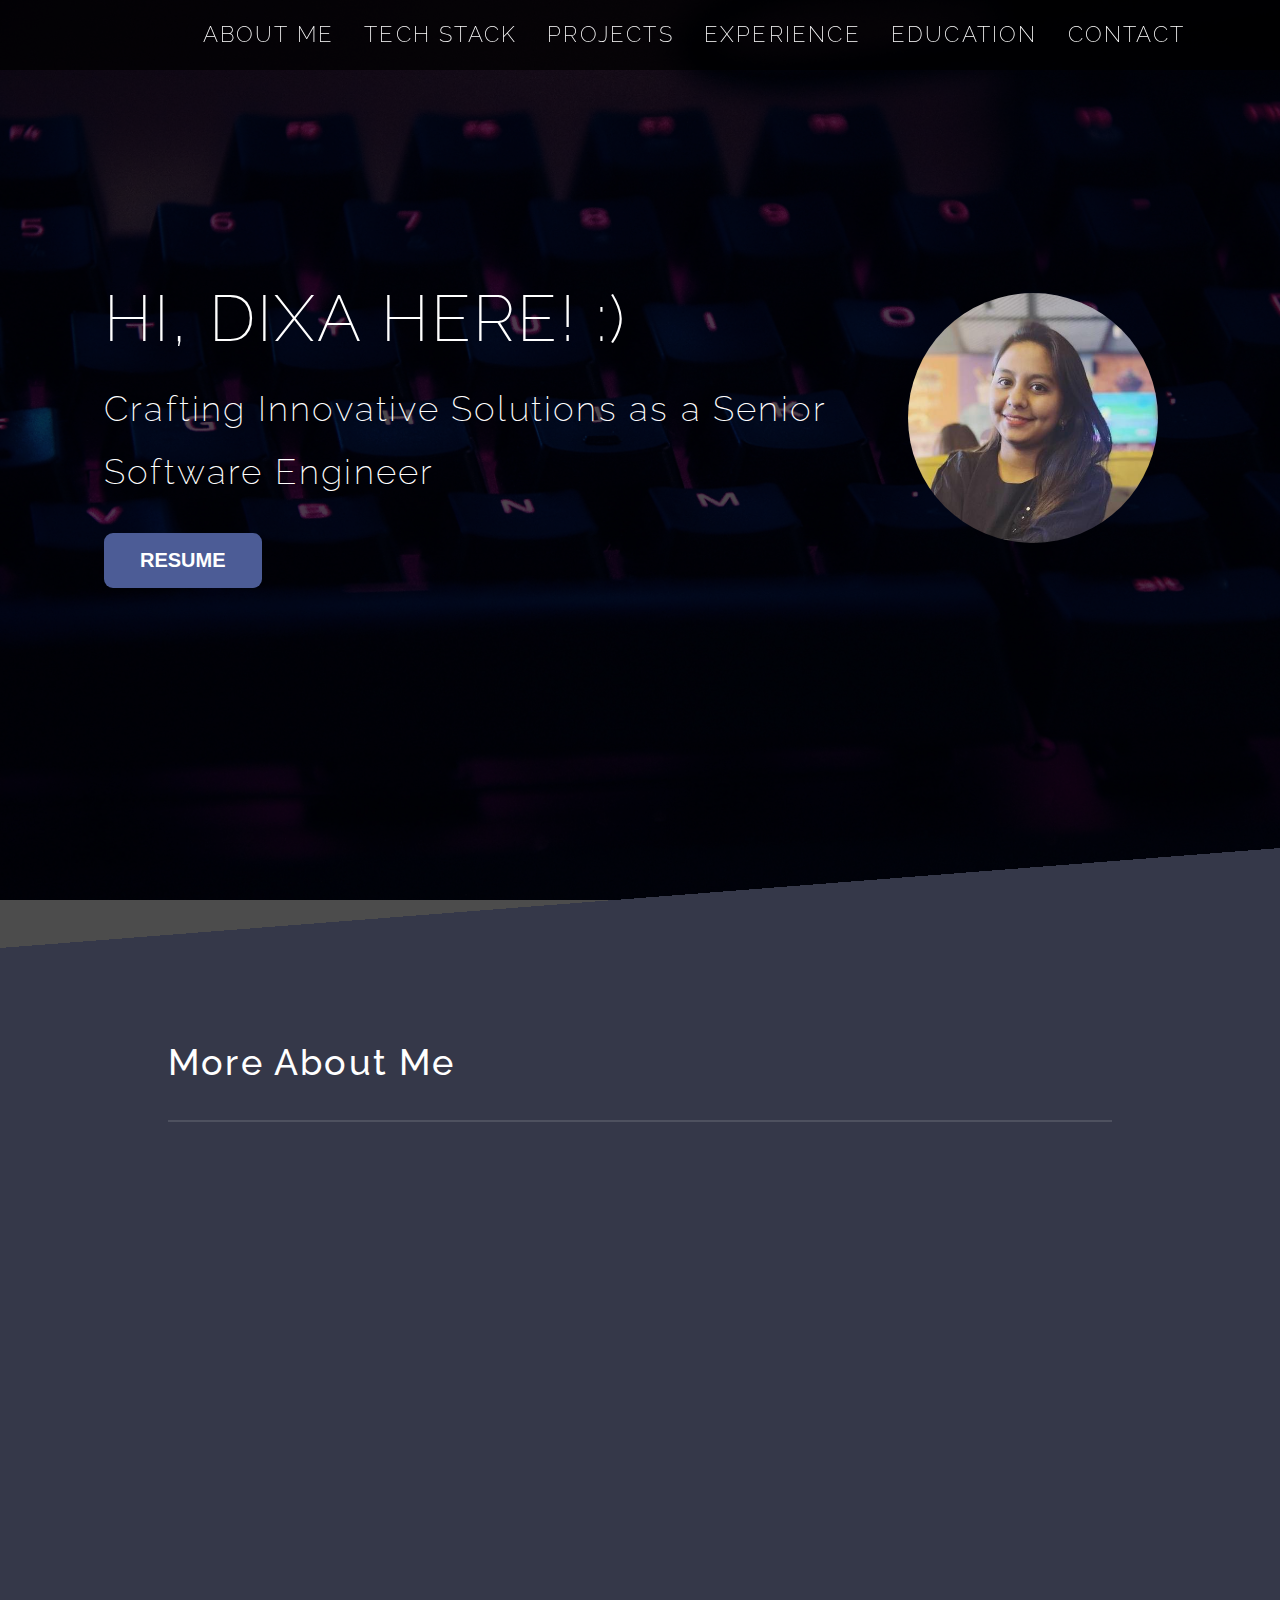
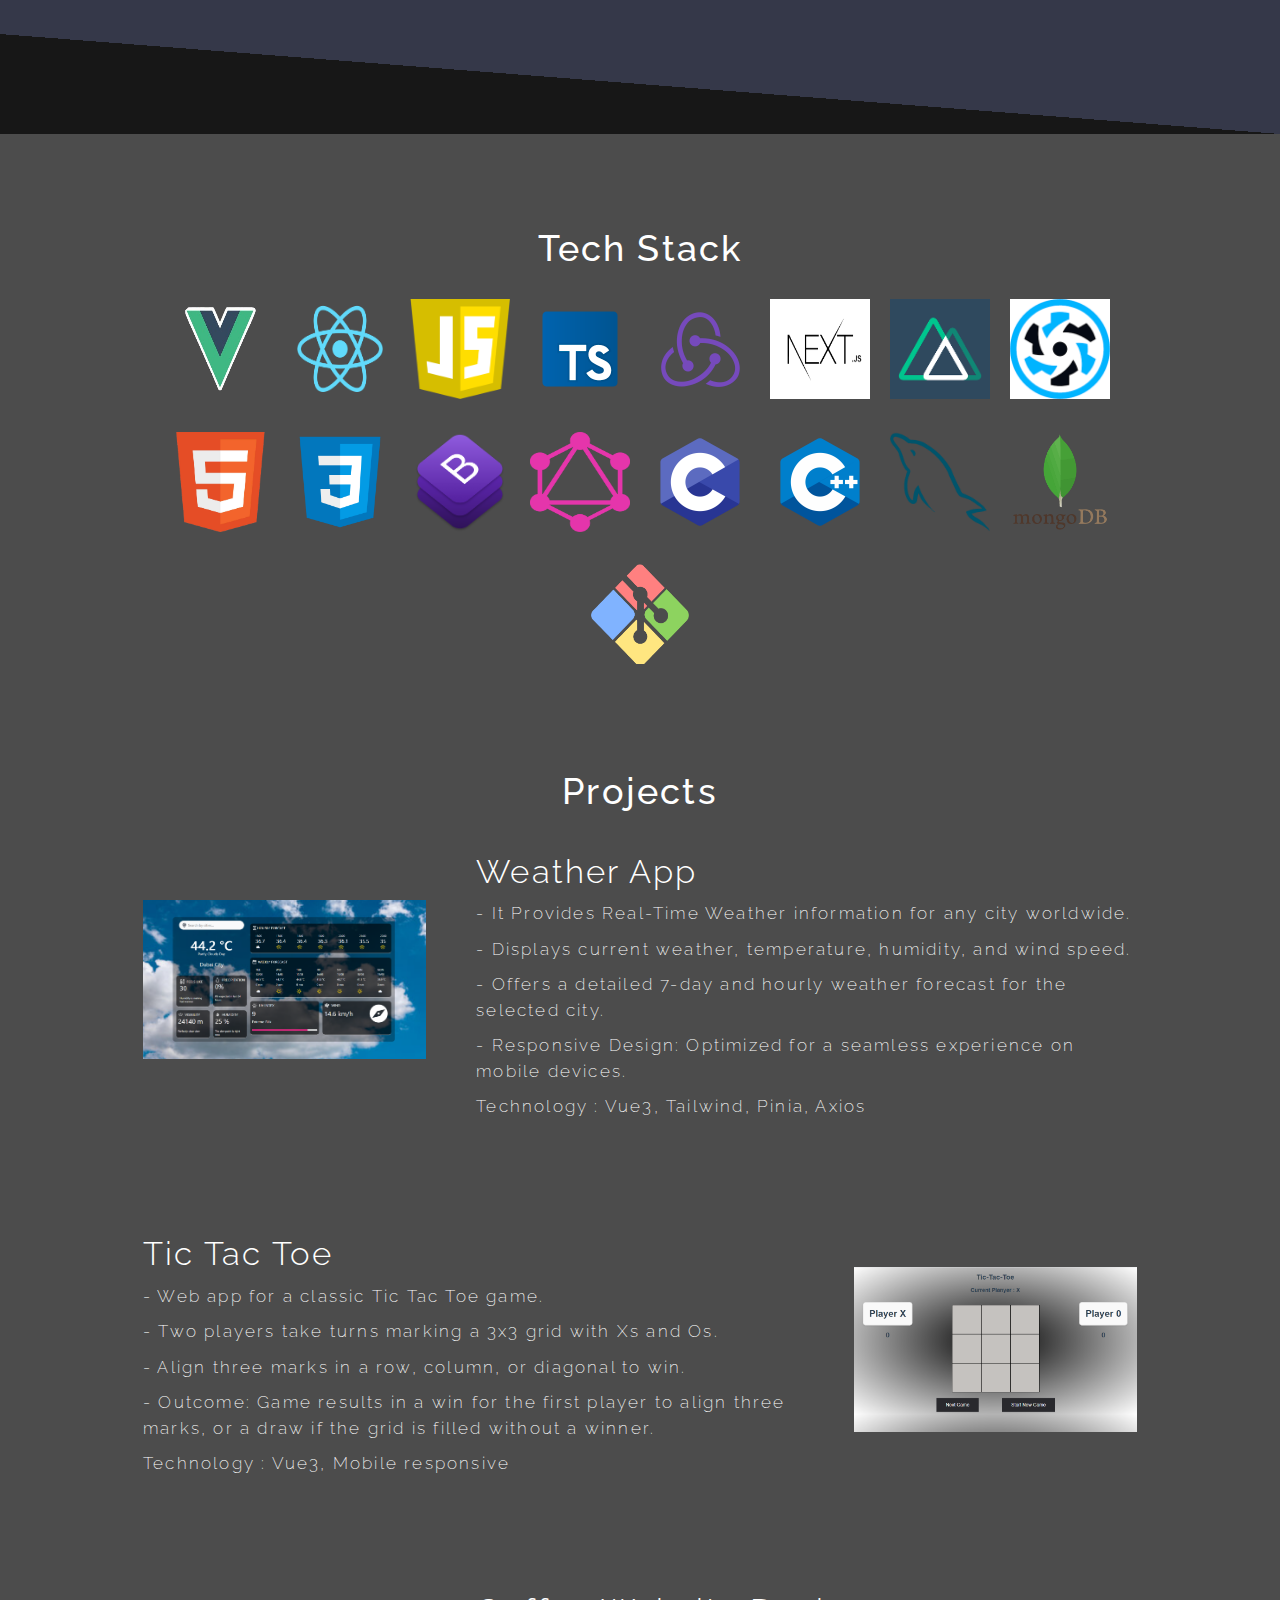
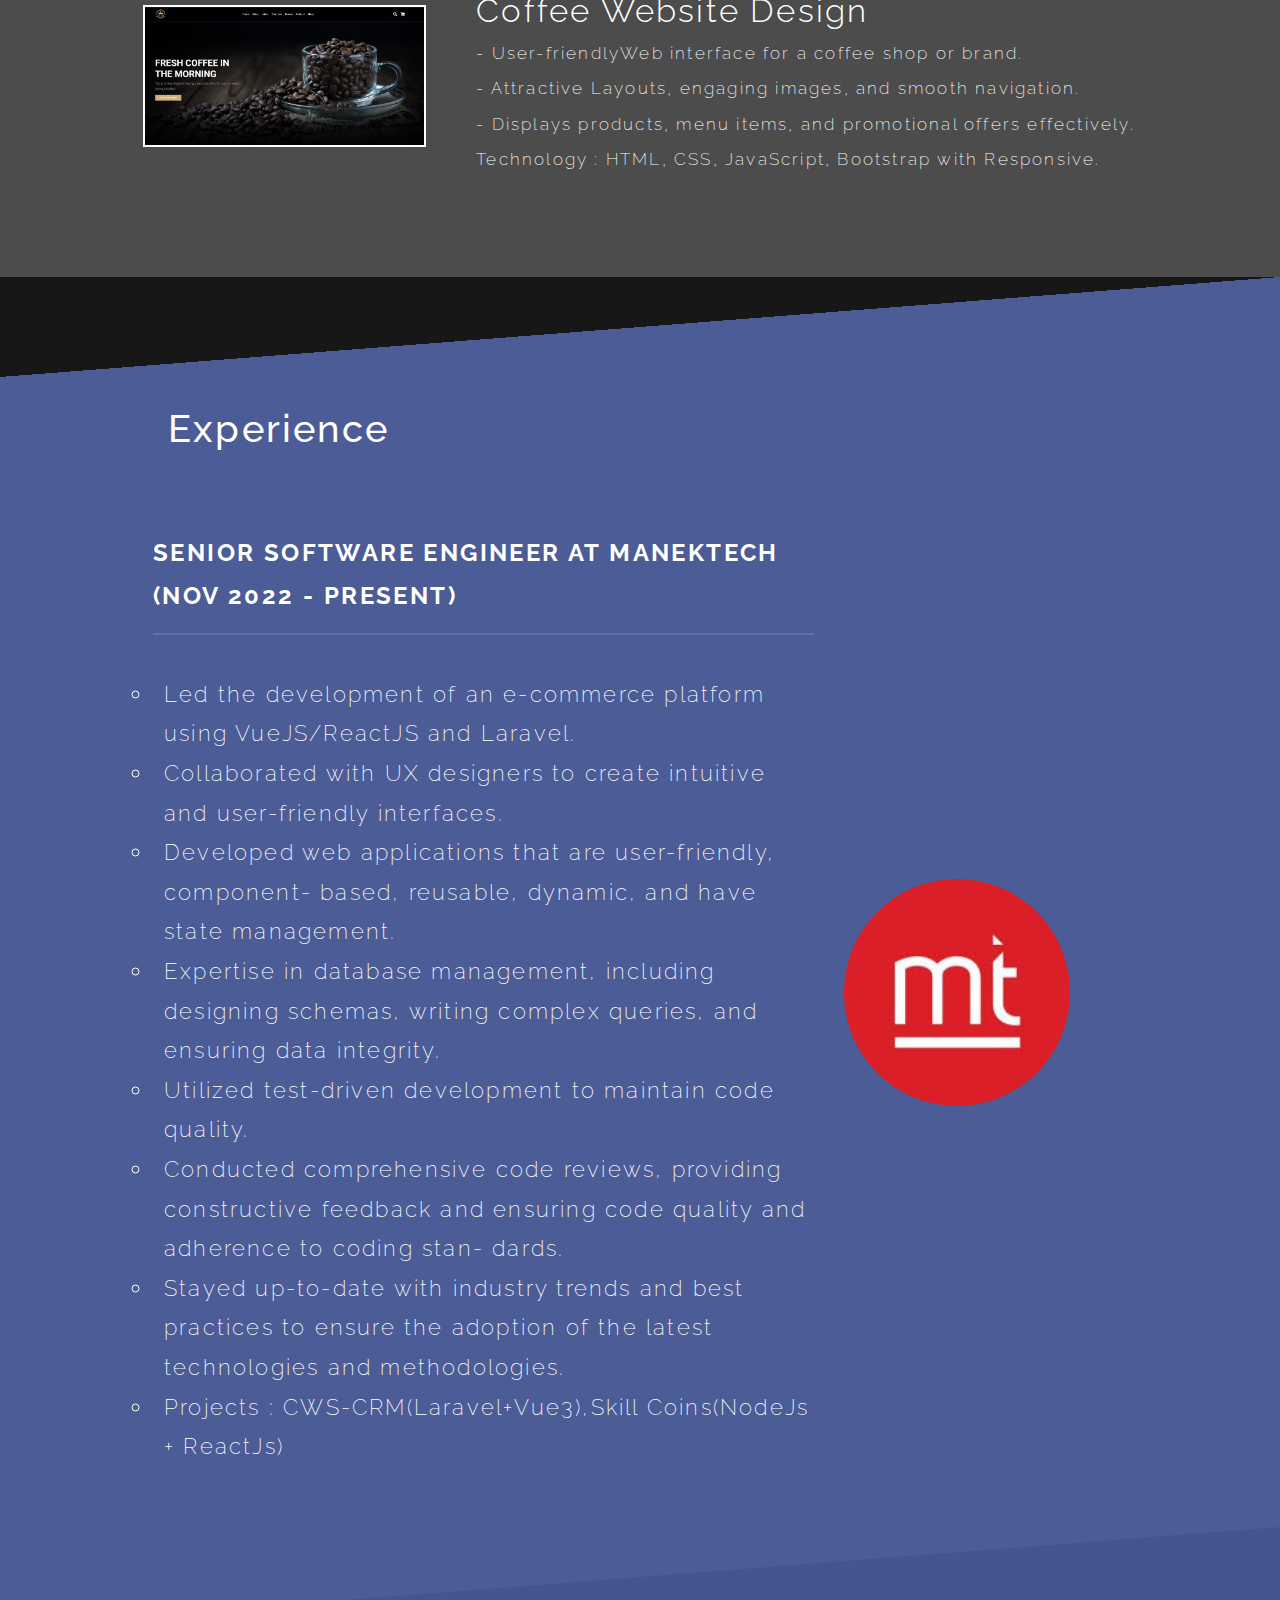
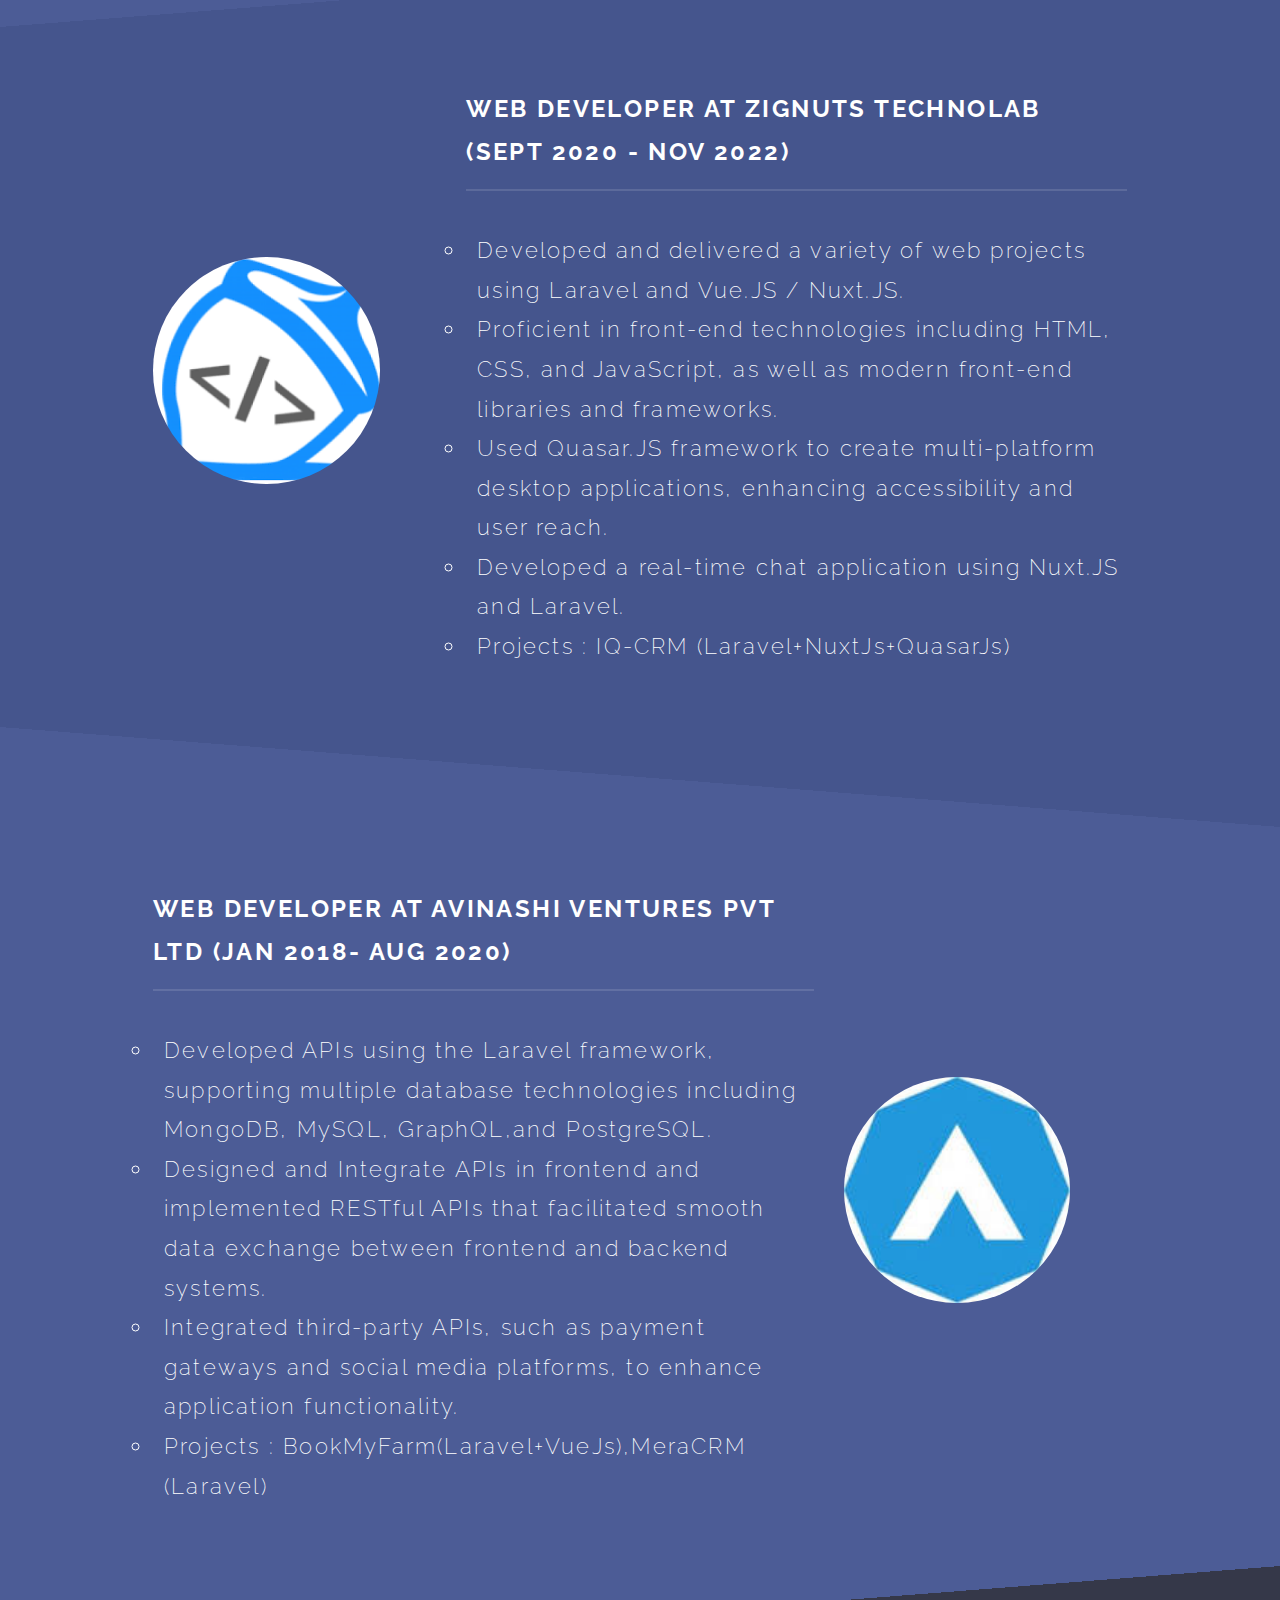
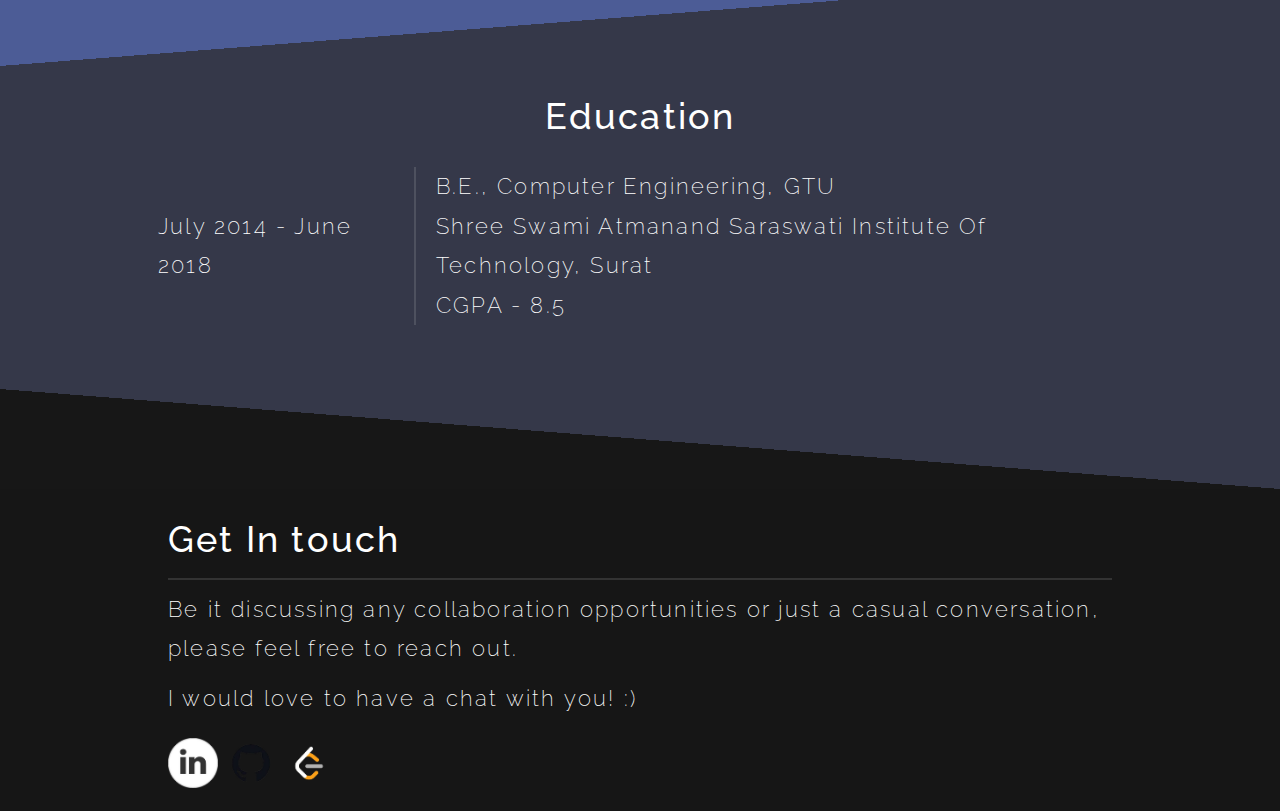
<file: index.html>
<!DOCTYPE html>
<html lang="en">

<head>
    <meta charset="UTF-8">
    <meta name="viewport" content="width=device-width, initial-scale=1.0">
    <link rel="stylesheet" href="https://cdnjs.cloudflare.com/ajax/libs/font-awesome/6.5.2/css/all.min.css"
        integrity="sha512-SnH5WK+bZxgPHs44uWIX+LLJAJ9/2PkPKZ5QiAj6Ta86w+fsb2TkcmfRyVX3pBnMFcV7oQPJkl9QevSCWr3W6A=="
        crossorigin="anonymous" referrerpolicy="no-referrer" />
    <link href="./css/style.css" rel="stylesheet">
    <link href="https://fonts.googleapis.com/css2?family=Raleway:wght@400;700&display=swap" rel="stylesheet">
    <link rel="preload" href="./images/bg-min.jpg" as="image">
    <script defer src="script.js"></script>
    <title>portfolio</title>
</head>

<body>
    <!-- Nav bar -->
    <div class="navbar" id="header">
        <div class="container flex" id="nav-bar">
            <h1 class="logo"></h1>
            <nav class="main-nav-bar">
                <ul>
                    <li>
                        <a href="#about">About Me</a>
                    </li>
                    <li>
                        <a href="#skills">Tech Stack</a>
                    </li>
                    <li>
                        <a href="#projects">Projects</a>
                    </li>
                    <li>
                        <a href="#experience">Experience</a>
                    </li>
                    <li>
                        <a href="#education">Education</a>
                    </li>

                    <li>
                        <a href="#contact">Contact</a>
                    </li>

                </ul>
            </nav>
            <img class="nav-icon" onclick="showSideBar()" src="./images/menu.png" alt="menu-icon" />
            <nav class="side-bar">
                <a onclick="hideSideBar()"> <img class="cross-icon" src="./images/cross.png" alt="menu-icon" /></a>

                <ul>

                    <li onclick="hideSideBar()">
                        <a href="#about">About Me</a>
                    </li>
                    <li onclick="hideSideBar()">
                        <a href="#skills">Tech Stack</a>
                    </li>
                    <li onclick="hideSideBar()">
                        <a href="#experience">Experience</a>
                    </li>
                    <li onclick="hideSideBar()">
                        <a href="#education">Education</a>
                    </li>

                    <li onclick="hideSideBar()">
                        <a href="#contact">Contact</a>
                    </li>

                </ul>
            </nav>
        </div>
    </div>
    <script>
        function showSideBar() {
            const sideBar = document.querySelector('.side-bar');
            console.log('sidebar')
            sideBar.style.display = 'flex';
        }
        function hideSideBar() {
            const sideBar = document.querySelector('.side-bar');
            sideBar.style.display = 'none';
        }
        function openLink(url) {
            var driveURL = url;
            window.open(driveURL, '_blank');
        }
    </script>
    <section class="showcase">
        <div class="container grid">
            <div class="showcase-text">
                <span class="heading">HI, DIXA HERE! :)</span><br />
                <span class="sub-heading"> </> Crafting Innovative Solutions as a Senior Software Engineer</span><br />

                <button onclick="openLink('https://drive.google.com/file/d/1sS3QY7F6oGZY_ji_AWSiQn9urswcKBgn/view')">
                    Resume
                </button>
            </div>
            <div class="showcase-image">
                <img src="images/profile.jpeg" alt="user-image" width="100%" height="100%">

            </div>
        </div>

    </section>
    <div class="rectangle-top"></div>
    <section class="about-us" id="about">
        <div class="container grid">
            <h1 class="title">More About Me</h1>
            <ul>
                <li>
                    <p class="description">
                        I'm a software developer, dedicated to mastering the latest technologies and design principles
                        to build dynamic, responsive web solutions. </p>
                </li>
                <li>
                    <p class="description"> I have honed my skills in HTML, CSS,
                        JavaScript,Typescript and various frontend frameworks Vue.js(Vue2 + Vue3) and ReactJs.</p>
                </li>
                <li>
                    <p class="description">Myprimary objective revolves around enhancing website performance to elevate
                        user experiences to
                        an exceptional level.</p>
                </li>
                <li>
                    <p class="description">Utilising my extensive expertise in frontend development coupled with my
                        adeptness in leveraging
                        cutting-edge technologies.</p>
                </li>
                <li>
                    <p class="description"> I am deeply passionate about staying updated with the latest
                        advancements in frontend development and am committed to continuously refining my skills to
                        tackle evolving challenges in this field</p>
                </li>
            </ul>
        </div>
    </section>
    <div class="rectangle-4"></div>
    <section class="skills" id="skills">
        <div class="container">
            <h1 class="title">Tech Stack</h1>
            <div class="image-card grid">
                <div class="tooltip"><img src="./images/vue.png" alt="vueJs"><span class="tooltiptext">VueJs</span>
                </div>
                <div class="tooltip"><img src="./images/react (1).png"><span class="tooltiptext">ReactJs</span>
                </div>
                <div class="tooltip"><img src="./images/js.png"><span class="tooltiptext">JavaScript</span></div>
                <div class="tooltip"><img src="./images/TypeScript.png"><span class="tooltiptext">TypeScript</span>
                </div>
                <div class="tooltip"><img src="./images/redux.png"><span class="tooltiptext">Redux</span></div>
                <div class="tooltip"><img src="./images/next.png"><span class="tooltiptext">NextJs</span></div>
                <div class="tooltip"><img src="./images/nuxt.png"><span class="tooltiptext">NuxtJs</span></div>
                <div class="tooltip"><img src="./images/qs.png"><span class="tooltiptext">QuasarJs</span></div>
                <div class="tooltip"><img src="./images/html.png"><span class="tooltiptext">HTML</span></div>
                <div class="tooltip"><img src="./images/css.png"><span class="tooltiptext">CSS</span></div>
                <div class="tooltip"><img src="./images/bs.png"><span class="tooltiptext">Bootstrap</span></div>
                <div class="tooltip"><img src="./images/graphql.png"><span class="tooltiptext">GraphQL</span>
                </div>
                <div class="tooltip"><img src="./images/c.png"><span class="tooltiptext">C</span></div>
                <div class="tooltip"><img src="./images/cpp.png"><span class="tooltiptext">C++</span></div>
                <div class="tooltip"><img src="./images/sql.png"><span class="tooltiptext">SQL</span></div>
                <div class="tooltip"><img src="./images/mb.png"><span class="tooltiptext">MongoDB</span></div>
                <div class="tooltip"><img src="./images/git.png"><span class="tooltiptext">Git</span></div>
            </div>
        </div>
    </section>
    <section class="projects" id="projects">
        <div class="container">
            <h1 class="title">Projects</h1>
            <div class="grid">
                <div class="image-side">
                    <img src="./images/weatherApp.png" alt="weather-app">
                    <div class="view-project">
                        <button onclick="openLink('https://dsapariya.github.io/weather-tracker/')">View Project</button>

                    </div>
                </div>
                <div class="description">
                    <h2>Weather App</h2>
                    <p>- It Provides Real-Time Weather information for any city worldwide.</p>
                        <p> - Displays current weather, temperature, humidity, and wind speed.</p>
                        <p> - Offers a detailed 7-day and hourly weather forecast for the selected city.</p>
                        <p> - Responsive Design: Optimized for a seamless experience on mobile devices.</p>
                        <p>Technology : Vue3, Tailwind, Pinia, Axios</p>

                </div>
            </div>
            <div class="grid-1">
                <div class="description">
                    <h2>Tic Tac Toe</h2>

                    <p>- Web app for a classic Tic Tac Toe game.</p>
                    <p>- Two players take turns marking a 3x3 grid with Xs and Os.</p>
                    <p>- Align three marks in a row, column, or diagonal to win.</p>
                    <p>- Outcome: Game results in a win for the first player to align three marks, or a draw if the grid
                        is filled without a winner.</p>
                    <p>Technology : Vue3, Mobile responsive</p>

                </div>
                <div class="image-side">
                    <img src="./images/tic-tac-toe.png" alt="weather-app">
                    <div class="view-project">
                        <button onclick="openLink('https://dsapariya.github.io/tic-tac-toe/')">View Project</button>

                    </div>
                </div>

            </div>
            <div class="grid">
                <div class="image-side">
                    <img class="border" src="./images/coffee.png" alt="weather-app">
                    <div class="view-project">
                        <button onclick="openLink('https://dsapariya.github.io/coffee-website/')">View Project</button>

                    </div>
                </div>
                <div class="description">
                    <h2>Coffee Website Design</h2>
                    <p> - User-friendlyWeb interface for a coffee shop or brand.</p>
                    <p> - Attractive Layouts, engaging images, and smooth navigation.</p>
                    <p> - Displays products, menu items, and promotional offers effectively.</p>
                    <p>Technology : HTML, CSS, JavaScript, Bootstrap with Responsive.</p>

                </div>
            </div>
        </div>
    </section>
    <div class="rectangle-7"></div>
    <section class="experience" id="experience">
        <div class="container">
            <h1 class="title">Experience</h1>
            <div class="experience-data grid">
                <div class="experience-title">
                    <p>Senior Software Engineer At ManekTech (Nov 2022 - Present)</p>
                    <ul>
                        <li> Led the development of an e-commerce platform using VueJS/ReactJS and Laravel.</li>
                        <li> Collaborated with UX designers to create intuitive and user-friendly interfaces.
                        </li>
                        <li>Developed web applications that are user-friendly, component- based, reusable,
                            dynamic, and have state management.</li>
                        <li>Expertise in database management, including designing schemas, writing complex
                            queries, and ensuring data integrity.</li>
                        <li>Utilized test-driven development to maintain code quality.</li>
                        <li>Conducted comprehensive code reviews, providing constructive feedback and ensuring
                            code quality and adherence to coding stan- dards.</li>
                        <li>Stayed up-to-date with industry trends and best practices to ensure the adoption of
                            the latest technologies and methodologies.</li>
                        <li>Projects : CWS-CRM(Laravel+Vue3),Skill Coins(NodeJs + ReactJs)</li>

                    </ul>
                </div>
                <div class="experience-icon">
                    <img src="./images/mt.jpg" alt="ManekTech" />
                </div>
            </div>

        </div>

        </div>
    </section>
    <div class="rectangle-5"></div>
    <section class="experience two" id="experience">
        <div class="container">

            <div class="experience-data grid-right">
                <div class="experience-icon">
                    <img src="./images/zignuts.png" alt="ManekTech" />
                </div>
                <div class="experience-title">
                    <p>Web Developer At Zignuts Technolab (Sept 2020 - Nov 2022)</p>
                    <ul>
                        <li>Developed and delivered a variety of web projects using Laravel and Vue.JS /
                            Nuxt.JS. </li>
                        <li>Proficient in front-end technologies including HTML, CSS, and JavaScript, as well as
                            modern front-end libraries and frameworks.</li>
                        <li>Used Quasar.JS framework to create multi-platform desktop applications, enhancing
                            accessibility and user reach.</li>
                        <li>Developed a real-time chat application using Nuxt.JS and Laravel.</li>
                        <li>Projects : IQ-CRM (Laravel+NuxtJs+QuasarJs)
                        </li>

                    </ul>
                </div>
            </div>

        </div>

        </div>
    </section>
    <div class="rectangle-6"></div>
    <section class="experience" id="experience">
        <div class="container">
            <div class="experience-data grid">
                <div class="experience-title">
                    <p>Web Developer At Avinashi Ventures Pvt Ltd (Jan 2018- Aug 2020)</p>
                    <ul>
                        <li> Developed APIs using the Laravel framework, supporting multiple database
                            technologies including MongoDB, MySQL, GraphQL,and PostgreSQL.</li>
                        <li> Designed and Integrate APIs in frontend and implemented RESTful APIs that
                            facilitated smooth data exchange between frontend and backend systems.</li>
                        <li>Integrated third-party APIs, such as payment gateways and social media platforms, to
                            enhance application functionality.</li>
                        <li>Projects : BookMyFarm(Laravel+VueJs),MeraCRM (Laravel)</li>

                    </ul>
                </div>
                <div class="experience-icon">
                    <img src="./images/avinashi.jpg" alt="ManekTech" />
                </div>

            </div>
        </div>

        </div>
    </section>
    <div class="rectangle-3"></div>
    <section class="education" id="education">
        <div class="container">
            <h1 class="title">Education</h1>
            <div class="grid">
                <div>
                    <p>July 2014 - June 2018</p>
                </div>
                <div class="education-data">
                    <ul>
                        <li>B.E., Computer Engineering, GTU</li>
                        <li> Shree Swami Atmanand Saraswati Institute Of Technology, Surat</li>
                        <li>CGPA - 8.5</li>

                    </ul>
                </div>
            </div>
        </div>
    </section>

    <div class="rectangle-4"></div>
    <section class="contact-me" id="contact">


        <div class="container grid">
            <h1 class="title">Get In touch</h1>
            <div>Be it discussing any collaboration opportunities or just a casual conversation, please feel free to
                reach out.
                <p>I would love to have a chat with you! :)</p>

                <div class="contact-icons">
                    <a href="https://www.linkedin.com/in/dixa-sapariya/" target="_blank"><img
                            src="./images/linkedin.png" alt="linkedin" width="50px" height="50px"></a>
                    <a href="https://github.com/dSapariya" target="_blank"><img src="./images/github.png" alt="github"
                            width="50px" height="50px"></a>
                    <a href="https://leetcode.com/u/dixa_sapariya/" target="_blank"><img src="./images/leetcode.png"
                            alt="leetcode" width="50px" height="50px"></a>

                </div>
            </div>

        </div>
    </section>
</body>

</html>
</file>
<file: css/style.css>
@import url('https://fonts.googleapis.com/css2?family=Lato:ital,wght@0,100;0,300;0,400;0,700;0,900;1,100;1,300;1,400;1,700;1,900&display=swap');


:root{
    --primary-bg-color:#ffffff;
    --secondary-bg-color:#353849;
    --blue1-bg-color:#4c5c96;
    --blue-bg-color:#45558d;
    --primary-text-color:#333;
    --secondary-text-color:white;
    --text-color:#4c5c96;
}
*{
    box-sizing: border-box;
    padding: 0;
    margin: 0;
}
body {
    font-family: Raleway, Helvetica, sans-serif;
    font-size: 16.5pt;
    font-weight: 200;
    color: var(--primary-text-color);
    height: 100vh;
    position:relative;
    background: url(./../images/bg-min.jpg) no-repeat center center fixed; 
     background-size: cover;
    background-color: rgba(0, 0, 0, 0.7);
    background-blend-mode: overlay; 
    line-height:1.8;
    letter-spacing:0.1em;
    transition: background-image 0.5s ease-in-out;
}
.loaded {
    background: url(./../images/bg-min.jpg) no-repeat center center fixed;
     background-size: cover; 
     background-color: rgba(0, 0, 0, 0.7);
     background-blend-mode: overlay;
}
/* Utilities */
.container {
    max-width: 1200px;
    margin: 0 auto;
    overflow: auto;
    padding: 0 40px;
   
}
.flex {
    display: flex;
    justify-content: center;
    align-items: center;
    height: 100%;
}

.grid {
    display:grid;
    grid-template-columns: repeat(2,1fr);
    justify-content: center;
    align-items: center;
    /* height: 100%; */
}
ul{
    list-style-type: none;
}
a{
    text-decoration: none;
    color: var(--primary-color);
}
h1,h2{
    font-weight: 300;
    line-height: 1.2;
    margin: 10px 0;
}
p{
    margin: 10px 0;;
}
/* img {
    width: 100%;
} */
/* nav bar style */
.navbar {
    width: 100%;
    /* background-color: var(--secondary-bg-color); */
    background-color:rgba(0, 0, 0, 0.7);
    color: var(--secondary-text-color);
    height: 70px;
    position: fixed; 
    z-index: 1000;
}
.navbar ul{
    display: flex;
}
.navbar a{
    color: var(--primary-color);
    padding: 10px;
    margin: 0 5px;
    text-transform: uppercase;
}
.navbar .flex{
    justify-content: space-between;
}
.navbar a:hover{
    border-bottom: 2px white solid;
}
.nav-icon{
    display: none;
}

.side-bar{
    position: fixed;
    top: 0;
    right: 0;
    height: 100vh;
    width: 250px;
    z-index: 999;
    background-color: white;
    box-shadow: -10px 0 10px rgba(0,0,0,0.1);
    backdrop-filter: blur(10px);
    display: flex;
    flex-direction: column;
    align-items: center;
    justify-content: flex-start;
    display: none;
}
.side-bar li {
    width: 100%;
}
.side-bar a{
    width: 100%;
}
.cross-icon{
    height: 50px;
    width: 50px;
    right: 0;
    top: 0;
    position: absolute;
    padding: 10px;
}

.rectangle-top {
    width: 100%;
    height: 100px;
    background: linear-gradient(to top left, var(--secondary-bg-color) 50%,#ffffff00 50%);
}

.rectangle-bottom {
    width: 100%;
    height: 100px;
    background: linear-gradient(to bottom left, var(--secondary-bg-color) 50%,var(--blue1-bg-color) 50%);
}

.rectangle-3 {
    width: 100%;
    height: 100px;
    background: linear-gradient(to top left, var(--secondary-bg-color) 50%,var(--blue1-bg-color) 50%);
}


.rectangle-4 {
    width: 100%;
    height: 100px;
    background: linear-gradient(to bottom left, var(--secondary-bg-color) 50%,rgba(0, 0, 0, 0.7) 50%);
}
.rectangle-5 {
    width: 100%;
    height: 100px;
    background: linear-gradient(to top left, var(--blue-bg-color) 50%,var(--blue1-bg-color) 50%);
}
.rectangle-6 {
    width: 100%;
    height: 100px;
    background: linear-gradient(to bottom left, var(--blue-bg-color) 50%,var(--blue1-bg-color) 50%);
}
.rectangle-7 {
    width: 100%;
    height: 100px;
    background: linear-gradient(to top left,var(--blue1-bg-color) 50%, rgba(0, 0, 0, 0.7) 50%);
}
/* showcase */

.showcase {
    padding: 5%;
    position:relative;
    /* background-color: var(--secondary-bg-color); */
    color: var(--secondary-text-color);
}
.showcase .grid {
    grid-template-columns: 75% 25%;
}
.showcase .container{
    height: 80vh;
}
.showcase-image{
    grid-column: 2;
}
.showcase-image img{
    border-radius: 50%;
    height: 250px;
    width: 250px;
}
.showcase-text{
    grid-column: 1;
    opacity: 0;
    transform: translateY(-50px); /* Start position */
    transition: opacity 2s ease-out, transform 2s ease-out;
}
.showcase-text.in-view {
    opacity: 1;
    transform: translateY(0); /* End position */
}
.showcase-text .heading{
    font-size: 65px;
    /* padding-bottom: 1em; */
    /* border-bottom: solid 2px rgba(255, 255, 255, 0.125); */
}
.heading span {
    color: var(--text-color);
}
.showcase-text .sub-heading{
    font-size: 35px;
    /* text-transform: uppercase; */
}
.showcase-text button{
    padding: 16px 36px;
    border-radius: 9px;
    background: var(--blue1-bg-color);
    color: var(--secondary-text-color);
    font-size: 20px;
    border: none;
    margin-top: 30px;
    font-weight: 600;
    text-transform: uppercase;
    cursor: pointer;
}

/* About-us */
.about-us{
    color: var(--secondary-text-color) ;
    padding:5% 10%;
    background-color: var(--secondary-bg-color);
    
}
.about-us .grid {
    grid-template-columns: 100%;
}
.about-us .title{
    display: flex;
    padding: 2% 0;
    font-weight: 500;
    font-size: 36px;
    padding-bottom: 1em;
    border-bottom: solid 2px rgba(255, 255, 255, 0.125);
}
.about-us .description{
    line-height: 1.5;
    /* font-size: 16px; */
}
.about-us ul li{
    list-style-type:circle;
    /* padding-bottom: 40px; */
    opacity: 0; /* Start hidden */
    transition: opacity 0.5s ease-out, transform 0.5s ease-out;
}

.about-us ul li.show-about {
    opacity: 1;
    transform: translateY(0);
}

/* Experience */
.experience{
    color: var(--secondary-text-color) ;
    padding:0 10%;
    background-color: var(--blue1-bg-color);
}
.two{
    background-color: var(--blue-bg-color);
}
.experience .grid {
    grid-template-columns: 70% 30%;
    gap:30px
}
.grid-right{
    display:grid;
    grid-template-columns: repeat(2,1fr);
    justify-content: center;
    align-items: center;
    grid-template-columns: 30% 70%;
    gap:30px
}
.experience-data {
    margin: 60px 0;
}
.experience .title{
    display: flex;
    padding: 2% 0;
    font-weight: 500;
    font-size: 38px;
}
.experience-title p{
    font-size: 24px;
    padding-bottom: 1rem;
    border-bottom: solid 2px rgba(255, 255, 255, 0.125);
    color: #ffffff;
    font-family: Raleway, Helvetica, sans-serif;
    font-weight: 700;
    letter-spacing: 0.1em;
    margin: 0 0 1em 0;
    text-transform: uppercase;
}
.experience-title ul{
    padding-top: 1rem;
    list-style-type:circle;
}
.experience-title ul li{
    padding-left: 0.5em;
}
.experience-icon img{
    width: 80%;
    height: 80%;
    border-radius: 50%;
}

/* education */
.education{
    padding:0 10%;
    padding-bottom: 5%;
    color: var(--secondary-text-color);
    background-color: var(--secondary-bg-color);
}
.education .title{
    display: flex;
    justify-content: center;
    display: flex;
    justify-content: center;
    padding: 2% 0;
    font-weight: 500;
    font-size: 36px;
}
.education .grid{
    grid-template-columns: 25% 75%;
    gap: 20px;
}
.education-data {
    border-left: solid 2px rgba(255, 255, 255, 0.125);
    padding-left: 20px;
}


/* skills */
.skills{
    padding:5% 10%;
    color: var(--secondary-text-color);
    /* background-color: var(--secondary-bg-color); */
}
.skills .title{
    display: flex;
    justify-content: center;
    display: flex;
    justify-content: center;
    padding: 2% 0;
    font-weight: 500;
    font-size: 36px;
    
}
.skills .grid {
    grid-template-columns: 100%;
   
}
.image-card{
    display: flex;
    gap: 20px;
    justify-content: center;
    align-content: center;
    flex-wrap: wrap;
    align-items: center;
}
.tooltip img{
    width: 100px;
    height: 100px;
}

.tooltip .tooltiptext {
    visibility: hidden;
    background-color: var(--primary-bg-color);
    color: var(--primary-text-color);
    text-align: center;
    border-radius: 6px;
    padding: 5px;
    position: absolute;
    z-index: 1;
    opacity: 0;
    transition: opacity 0.3s;
    margin-left: -105px;
    margin-top: -55px;
}
.tooltip:hover .tooltiptext {
    visibility: visible;
    opacity: 1;
  }
  

 /* projects  */

.projects{
    display: flex;
    padding:0% 10%;
    color: var(--secondary-text-color);
}
.projects .title{
    display: flex;
    justify-content: center;
    display: flex;
    justify-content: center;
    padding: 2% 0;
    font-weight: 500;
    font-size: 36px;
    
}
.projects .grid {
    grid-template-columns: 30% 70%;
    gap: 50px;
    margin-bottom: 10%;
}
.projects .grid-1 {
    display:grid;
    grid-template-columns: repeat(2,1fr);
    justify-content: center;
    align-items: center;
    grid-template-columns: 70% 30%;
    gap:50px;
    margin-bottom: 10%;
}
.description p{
    font-size: 17px;
    line-height: 1.5;
}
.image-side{
    position: relative;
}
.image-side img {
    max-width: 100%;
    max-height: 100%;
    object-fit: cover;
}
.image-side .border{
    border: 2px solid var(--primary-bg-color);
    box-sizing: border-box;


}
.image-side .view-project {
    position: absolute;
    top: 0;
    left: 0;
    width: 100%;
    height: 100%;
    background: rgba(0, 0, 0, 0.5);
    display: flex;
    justify-content: center;
    align-items: center;
    opacity: 0;
    transition: opacity 0.3s ease;
}
.image-side:hover .view-project {
    opacity: 1;
}
.view-project button{
    background-color: #fff;
    color: #000;
    border: none;
    padding: 10px 20px;
    cursor: pointer;
    font-size: 16px;
    border-radius: 5px;
    box-shadow: 0 2px 5px rgba(0, 0, 0, 0.2);
    font-weight: 600;
    text-transform: capitalize;
    cursor: pointer;
}

  /* contact me */
.contact-me{
    padding:0 10%;
    color: var(--secondary-text-color);
    background-color:rgba(0, 0, 0, 0.7)
    /* background-color: var(--secondary-bg-color); */
}
.contact-me .title{
    display: flex;
    padding: 2% 0;
    font-weight: 500;
    font-size: 36px;
    padding-bottom: 1rem;
    border-bottom: solid 2px rgba(255, 255, 255, 0.125);
}
.contact-me .grid {
    grid-template-columns: 100%;
}
.contact-icons{
    padding: 10px 0;
}



@media (max-width: 768px) {
    body{
        font-size: 10pt;
    }
    /* nav{
        display: none;
    } */
    .main-nav-bar{
        display: none;
    }
    .nav-icon{
        display: inline;
        height: 25px;
        width: 25px;

    }
    .navbar a{
        color: var(--primary-text-color);
    }
    .navbar ul{
        display: flex;
        flex-direction: column;
    }
    .side-bar li {
        width: 100%;
        margin: 10px 10px;
    }
    .showcase .grid {
        height: 100vh;
        display: flex;
        flex-direction: column;
        gap: 30px;
        justify-content: center;
        align-items: center;
        align-content: center;
        text-align:center;

    }
    .showcase-text .heading{
        font-size:30px;
    }
    .showcase-text .sub-heading{
        font-size: 20px;
    }
    .showcase-image{
        grid-row: 2;
    }
    .showcase-text{
        grid-row: 1;
    }
    .showcase .container{
        height: 90vh;
    }
    .showcase-image img{
        height: 150px;
        width: 150px;
    }
    .about-us,.experience,.education {
        padding:0% 5%;
    }
    .about-us .title{
        font-size: 28px;
    }
    .experience .container .title{
        font-size: 28px;
        text-align: center !important;
    }
    .experience-title{
        order: 1;
    }
    .experience-data{
        display: flex;
        flex-direction: column;
    }
    .experience-title p{
        font-size: 14px;
    }
    .education .title{
        font-size: 28px;
    }
    .education .grid{
        display: flex;
        flex-direction: column;
    }

    .education-data {
        border-left: none;
        padding-left: 20px;
    }
    .education{
        padding: 0 2%;
    }
    .skills{
        padding:0% 5%;
    }
    .skills .title{
        font-size: 28px;
    }
    .tooltip img {
        width: 50px;
        height: 50px;
    }
    .contact-me{
        padding: 2%; 
    }
    .contact-me .title{
        font-size: 28px;
    }
    .projects{
        padding:0% 5%;
    }
    .projects .grid {
        grid-template-columns: 100%;
    }
    .projects .grid-1 {
        display: flex;
        flex-direction: column-reverse;
        grid-template-columns: 100%;
    }
    .projects .description h2{
        text-align: center;
    }
    .image-side img {
        max-width: 70%;
        max-height: 70%;
        object-fit: cover;
    }
    .image-side{
        display: flex;
        justify-content: center;
    }
    .image-side .view-project {
        position: absolute;
        background: rgba(0, 0, 0, 0.5);
        display: flex;
        justify-content: center;
        align-items: center;
        opacity: 1;
        transition: opacity 0.3s ease;
    }
    .view-project button{
    background-color: #fff;
    color: #000;
    border: none;
    padding: 5px 7px;
    cursor: pointer;
    font-size: 12px;
    border-radius: 5px;
    box-shadow: 0 2px 5px rgba(0, 0, 0, 0.2);
    text-transform: capitalize;
    cursor: pointer;
    }
    .description p {
        font-size: 10px;
        line-height: 1.5;
    }
}
@media (min-width: 769px) and (max-width: 1024px) {
    .navbar a{
        font-size: 15px;
    }
    .showcase-text .heading {
        font-size: 35px;
    }
    .showcase-text .sub-heading {
        font-size: 20px;
    }
    .showcase .grid {
        grid-template-columns: 60% 40%;
    }
}
</file>
